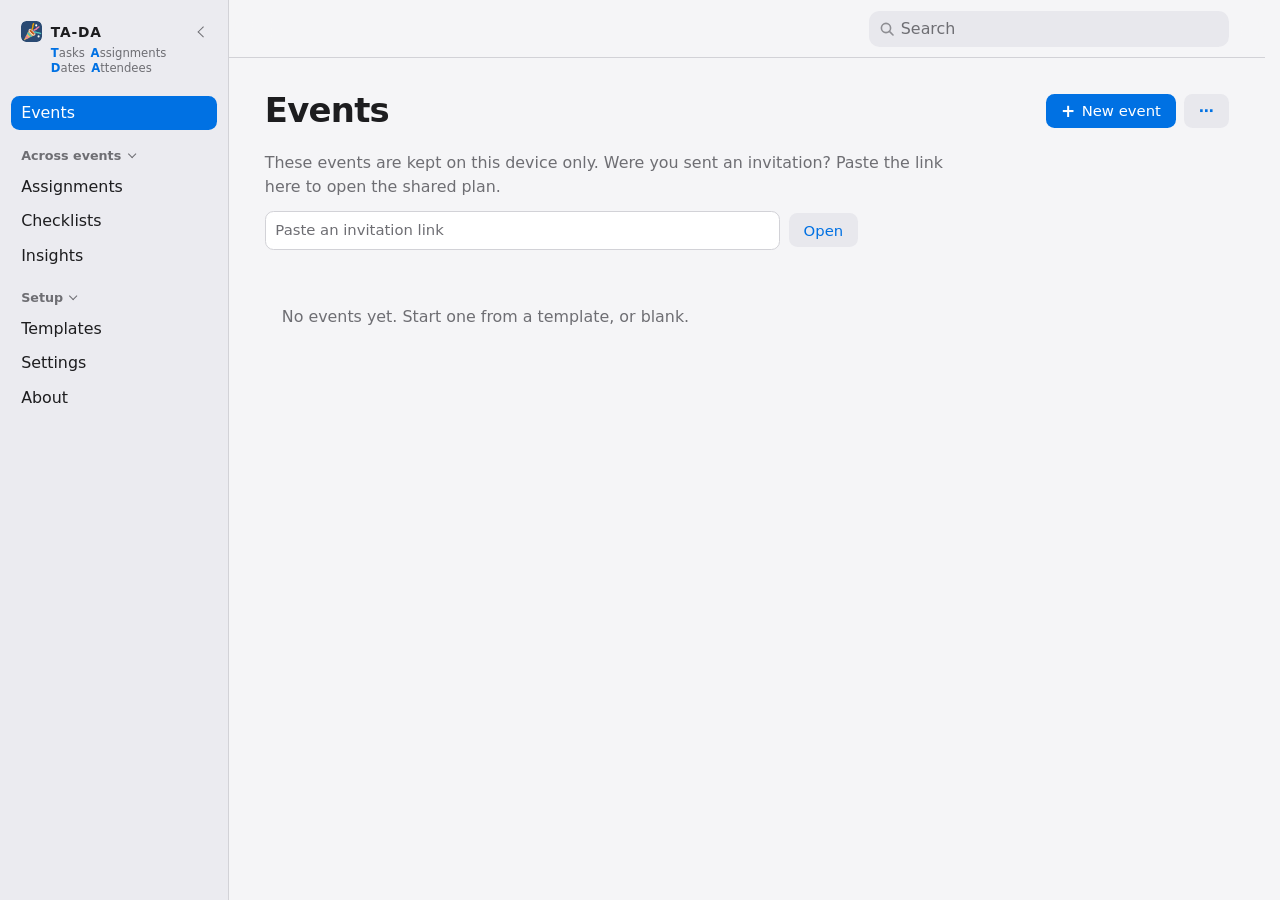
<file: index.html>
<!DOCTYPE html>
<html lang="en">
<head>
<meta charset="utf-8">
<meta name="planner-backend" content="static">
<meta name="planner-data" content="mmikol/tada-data">
<meta name="planner-was-at" content="/muster/">
<meta name="planner-data-was" content="mmikol/muster-data">
<meta http-equiv="Content-Security-Policy" content="default-src 'self'; connect-src 'self' https://api.github.com; img-src 'self' data: blob:; style-src 'self' 'unsafe-inline'; base-uri 'none'; form-action 'none'">
<meta name="viewport" content="width=device-width, initial-scale=1, viewport-fit=cover">
<title>Events</title>
<link rel="icon" href="icon.svg?v=7a766d5b" type="image/svg+xml">
<link rel="icon" href="icon-32.png?v=7a766d5b" type="image/png" sizes="32x32">
<link rel="apple-touch-icon" href="icon-180.png?v=7a766d5b">
<link rel="manifest" href="manifest.webmanifest">
<meta name="theme-color" content="#faf9f7" media="(prefers-color-scheme: light)">
<meta name="theme-color" content="#161615" media="(prefers-color-scheme: dark)">
<meta name="mobile-web-app-capable" content="yes">
<meta name="apple-mobile-web-app-title" content="TA-DA">
<script src="v/d777341108df/js/first.js"></script>
<link rel="stylesheet" href="v/d777341108df/app.css">
</head>
<body data-screen="boot">
<aside class="side">
  <div class="ident">
    <a class="mark" href="#/"><img src="icon.svg?v=7a766d5b" alt=""><span id="mark"></span></a>
    <span class="acro-s" id="acro" hidden></span>
    <button type="button" class="side-off" id="side-off" aria-label="Hide the side list" title="Hide the side list"></button>
    <h1 id="title"></h1>
    <span class="sub" id="sub"></span>
  </div>
  <nav class="nav" id="nav" aria-label="Views"></nav>
</aside>
<div class="side-grip" id="side-grip" role="separator" aria-orientation="vertical" aria-label="Width of the side list" aria-valuemin="160" aria-valuemax="520" tabindex="0" title="Drag to change the width. Double-click for the usual width."></div>
<div class="shade" id="shade"></div>
<div class="main">
  <header class="bar">
    <div class="bar-a">
      <button type="button" class="menu" id="menu" aria-label="Menu" aria-controls="nav" aria-expanded="false"><i></i></button>
      <span class="here" id="here"></span>
      <span class="save" id="save" role="status"></span>
    </div>
    <div class="bar-b">
      <form class="find" id="find" role="search"><input id="q" type="search" placeholder="Search" title="Press / to search" aria-label="Search" autocomplete="off"></form>
      <span class="undo"><button type="button" class="btn sm" id="undo" disabled>Undo</button><button type="button" class="btn sm" id="redo" disabled>Redo</button></span>
    </div>
  </header>
  <main class="wrap"><div id="view"><p class="empty opening">Opening…<span> A slow connection can take a little while.</span></p></div></main>
</div>
<div class="toast" id="toast" role="status" aria-live="polite" hidden><span id="toast-t"></span><button id="toast-b" type="button" hidden>Undo</button></div>
<script type="module" src="v/d777341108df/js/main.js"></script>
</body>
</html>
</file>
<file: v/d777341108df/app.css>
/* One look for everything: a side list of views, then one column of ruled rows that open in place.
   No boxes around rows, one style of label, colour only where it says something. Print styles at the end.
   Widths: the page column is a container, and everything inside answers to how wide that column is, not how wide the screen is,
   so a view lays out the same in a narrow window, beside the side list, or on a phone. Text wraps; nothing is cut or clipped. */
:root{
  --bg:#f5f5f7; --side:#ebebf0; --surface:#ffffff; --ink:#1d1d1f; --muted:#6e6e73; --line:#d2d2d7; --accent:#0071e3; --accent-soft:#e3eefc;
  --good:#248a3d; --warn:#b25000; --bad:#d70015; --chip:#e8e8ed;
  --display:-apple-system,BlinkMacSystemFont,"SF Pro Display","Helvetica Neue",system-ui,sans-serif;
  --body:-apple-system,BlinkMacSystemFont,"SF Pro Text",system-ui,"Segoe UI",Roboto,"Helvetica Neue",Arial,sans-serif;
  --c0:#6d6a64; --c1:#17827c; --c2:#ad5f1a; --c3:#aa3745; --c4:#386ab0; --c5:#7453a6; --c6:#3f7d3a; --c7:#8a6240;
  --p2:#0071e3; --p1:#8fbaf0; --p0:#e8e8ed;
  --s1:#2a78d6; --s2:#eb6834; --s3:#1baf7a; --s4:#eda100; --s5:#e87ba4; --s6:#008300; --so:#9c988f;      /* parts of one whole, in this order: each next to its neighbour checked for colour blindness; the legend names every part */
  --down:url("data:image/svg+xml,%3Csvg xmlns='http://www.w3.org/2000/svg' width='10' height='6' viewBox='0 0 10 6'%3E%3Cpath d='M1 1l4 4 4-4' fill='none' stroke='%238a857d' stroke-width='1.5' stroke-linecap='round' stroke-linejoin='round'/%3E%3C/svg%3E");
}
@media (prefers-color-scheme: dark){
  :root:not([data-theme="light"]){
    --bg:#000000; --side:#1c1c1e; --surface:#1c1c1e; --ink:#f5f5f7; --muted:#98989d; --line:#38383a; --accent:#0a84ff; --accent-soft:#0b2747;
    --good:#30d158; --warn:#ff9f0a; --bad:#ff453a; --chip:#2c2c2e;
    --c0:#a29e96; --c1:#4fc2ba; --c2:#e09a56; --c3:#e8798a; --c4:#7fa9e6; --c5:#b59be0; --c6:#84c47d; --c7:#c9a27e; --p2:#0a84ff; --p1:#2a5d9c; --p0:#3a3a3c; color-scheme:dark;
    --s1:#3987e5; --s2:#d95926; --s3:#199e70; --s4:#c98500; --s5:#d55181; --s6:#0ca30c; --so:#6c6962;
  }
}
:root[data-theme="dark"]{
  --bg:#000000; --side:#1c1c1e; --surface:#1c1c1e; --ink:#f5f5f7; --muted:#98989d; --line:#38383a; --accent:#0a84ff; --accent-soft:#0b2747;
  --good:#30d158; --warn:#ff9f0a; --bad:#ff453a; --chip:#2c2c2e;
  --c0:#a29e96; --c1:#4fc2ba; --c2:#e09a56; --c3:#e8798a; --c4:#7fa9e6; --c5:#b59be0; --c6:#84c47d; --c7:#c9a27e; --p2:#0a84ff; --p1:#2a5d9c; --p0:#3a3a3c; color-scheme:dark;
  --s1:#3987e5; --s2:#d95926; --s3:#199e70; --s4:#c98500; --s5:#d55181; --s6:#0ca30c; --so:#6c6962;
}
*{box-sizing:border-box}
html,body{margin:0}
/* One size everything is measured in: it grows a little with the window (16px on a phone, about 17 on a laptop, up to 19 on a large screen),
   times the size chosen under This device. Every length below is in rem or em, so text, spacing and columns scale together. */
html{scrollbar-gutter:stable;font-size:calc(var(--ui, 1) * clamp(16px, 14.9px + .16vw, 19px))}
:root{--side-w:clamp(13.5rem, 15vw, 19rem);--wrap-max:200rem;--ease-out:cubic-bezier(.32,.72,0,1)}      /* the page fills the window beside the side list; only a very wide screen leaves margins */
body{background:var(--bg);color:var(--ink);font:0.9062rem/1.5 var(--body);-webkit-text-size-adjust:100%;overflow-wrap:break-word}
button,input,select,textarea{font:inherit;color:inherit}
input[type=checkbox]{accent-color:var(--accent)}
::placeholder{color:var(--muted);opacity:1}
:focus-visible{outline:2px solid var(--accent);outline-offset:1px;border-radius:0.25rem}

/* the one label style: group names, table heads, field names */
h3,th,.kg,.nl,.ed label,.lab{font:600 0.6875rem/1.4 var(--body);letter-spacing:.07em;text-transform:uppercase;color:var(--muted)}

/* shell: a side list of views; on a narrow screen it waits behind the Menu button */
.ident{padding:1.25rem 1.25rem 0.375rem;display:flex;flex-direction:column;gap:0.1875rem;align-items:flex-start}
.mark{display:inline-flex;align-items:center;gap:0.5rem;font:600 0.7812rem/1.2 var(--display);letter-spacing:.16em;text-transform:uppercase;color:var(--muted);text-decoration:none}
.mark img{display:block;flex:none;width:1.25rem;height:1.25rem;border-radius:0.3125rem}
.mark:hover{color:var(--ink)}
.acro-s{display:flex;flex-wrap:wrap;gap:0 0.5em;margin:0 0 0.125rem 1.75rem;font:400 0.6875rem/1.35 var(--body);color:var(--muted)}
.acro-s b{font-weight:600;color:var(--accent)}
.acro-s[hidden]{display:none}
.ident h1{font:600 1.1875rem/1.25 var(--display);margin:0.25rem 0 0;text-wrap:balance}
.ident h1:empty,.ident .sub:empty{display:none}
.ident .sub{color:var(--muted);font-size:0.7812rem;line-height:1.45;white-space:pre-line}
.nav{display:flex;flex-direction:column;padding:0 0.625rem 1.25rem}
.nav>div{display:flex;flex-direction:column;margin-top:0.8125rem}
.nav>div:first-child{margin-top:0.625rem}
.nav .nl{display:flex;align-items:center;justify-content:space-between;gap:0.375rem;min-height:1.375rem;padding:0 0.25rem 2px 0.625rem}
.nt{display:flex;align-items:center;gap:0.375rem;flex:1 1 auto;min-width:0;min-height:1.375rem;border:0;background:none;padding:0 0.25rem 0 0;margin:0;font:inherit;letter-spacing:inherit;text-transform:inherit;color:inherit;cursor:pointer;text-align:left;overflow-wrap:anywhere}
.nt::after{content:"";flex:none;width:0.3125rem;height:0.3125rem;border-right:1.5px solid currentColor;border-bottom:1.5px solid currentColor;transform:rotate(45deg);margin:-0.1875rem 0 0 1px;transition:transform .15s}
.nt[aria-expanded="false"]::after{transform:rotate(-45deg);margin:0}
.nt:hover,.nt:focus-visible{color:var(--ink)}
.nav div.folded>:is(a:not([aria-current="page"]),.nrow:not(:has(>a[aria-current="page"]))){display:none}      /* a form, a question or a new name opened from a folded heading still shows */
.ident .side-off{display:none}
.nav .nform{display:flex;flex-direction:column;gap:0.375rem;margin:0;padding:0.375rem 0.625rem 0.5rem}
.nform input{width:100%;min-width:0;border:1px solid var(--line);border-radius:0.375rem;background:var(--surface);padding:0.3125rem 0.5625rem;font:400 0.875rem/1.4 var(--body);color:var(--ink)}
.nform input:focus{outline:0;border-color:var(--accent)}
.nav .nform span{display:flex;flex-direction:row;flex-wrap:wrap;gap:0.375rem;margin:0}
.nav a{display:flex;align-items:center;gap:0.5rem;padding:0.25rem 0.625rem;border-radius:0.375rem;color:var(--ink);text-decoration:none;overflow-wrap:anywhere}
.nav a:hover{background:var(--chip)}
.nav a[aria-current="page"]{background:var(--chip);font-weight:600}
.nav a.back{color:var(--muted);font-size:0.8125rem;margin-bottom:0.375rem}
.nav a.back::before{content:"";width:0.375rem;height:0.375rem;border-left:1.5px solid currentColor;border-bottom:1.5px solid currentColor;transform:rotate(45deg);margin:0 1px 0 0.1875rem;flex:none}
body[data-screen="home"] .save,body[data-screen="home"] .undo{display:none}
.side{background:var(--side)}
.shade{display:none}
.bar{--pad:1rem;position:sticky;top:0;z-index:5;display:flex;flex-wrap:wrap;gap:0.5rem 0.625rem;align-items:center;background:var(--bg);border-bottom:1px solid var(--line);padding:0.5rem var(--pad)}
.menu{flex:none;width:2.125rem;height:2rem;border:1px solid var(--line);border-radius:0.375rem;background:var(--surface);cursor:pointer;display:grid;place-items:center;padding:0}
.menu i{position:relative;display:block;width:0.875rem;height:1.5px;border-radius:1px;background:var(--ink);transition:background-color .12s .06s}
.menu i::before,.menu i::after{content:"";position:absolute;left:0;width:100%;height:100%;border-radius:inherit;background:var(--ink);transition:transform .3s var(--ease-out)}
.menu i::before{transform:translateY(-0.28rem)} .menu i::after{transform:translateY(0.28rem)}
.menu[aria-expanded="true"] i{background-color:transparent;transition-delay:0s}
.menu[aria-expanded="true"] i::before{transform:rotate(45deg)} .menu[aria-expanded="true"] i::after{transform:rotate(-45deg)}
.here{flex:1 1 40%;min-width:0;font:600 1rem/1.3 var(--display);overflow-wrap:anywhere;text-wrap:balance}
.find{margin:0;flex:1 1 12.5rem;max-width:21.25rem;min-width:0}
.find input{width:100%;height:2rem;padding:0 0.625rem;border:1px solid var(--line);border-radius:0.375rem;background:var(--surface)}
.find input:focus{outline:0;border-color:var(--accent);box-shadow:0 0 0 3px var(--accent-soft)}
.save{font-size:0.7812rem;color:var(--muted);white-space:nowrap;margin-left:auto}
.save[data-s="saving"]{color:var(--warn)} .save[data-s="view"]{color:var(--bad)}
.undo{display:inline-flex;gap:0.25rem}
.undo .btn{height:1.75rem}
.bar-a,.bar-b{display:contents}
.find{order:1} .save{order:2} .undo{order:3}
.wrap{--pad:1rem;max-width:var(--wrap-max);margin:0 auto;padding:1.375rem var(--pad) 6.875rem;container:view/inline-size}
body:not(.app) .nav,body:not(.app) .bar{display:none}
body:not(.app) .side{background:none}
body:not(.app) .wrap{--pad:1rem;max-width:40rem;padding-top:1.5rem}
body:not(.app) .ident{max-width:40rem;margin:0 auto;padding:2rem 1rem 0}
@media (max-width:759px), (max-height:479px){
  /* the drawer slides out from under the top bar, so Menu stays in sight and turns into the X that closes it; the page behind it dims */
  body.app .side{position:fixed;top:var(--bar-h,0px);bottom:0;left:0;z-index:4;width:min(18.125rem,86vw);overflow-y:auto;overscroll-behavior:contain;border-right:1px solid var(--line);box-shadow:0 0 40px rgba(0,0,0,.18);transform:translateX(-100%);visibility:hidden}
  body.app.nav-open .side{transform:none;visibility:visible}
  body.app .shade{display:block;position:fixed;inset:var(--bar-h,0px) 0 0 0;z-index:3;background:rgba(20,18,15,.38);opacity:0;visibility:hidden}
  body.app.nav-open .shade{opacity:1;visibility:visible}
  .nav a{padding:0.5rem 0.625rem}
  /* the top bar in two rows, each with its own widths: Menu, where you are, the save state; then Search with Undo and Redo beside it */
  .bar{flex-direction:column;flex-wrap:nowrap;align-items:stretch}
  .bar-a,.bar-b{display:flex;align-items:center;gap:0.625rem;min-width:0}
  .save{margin-left:auto;min-width:0;max-width:55%;white-space:normal;text-align:right;line-height:1.3}      /* a longer status wraps beside the name */
  .find{flex:1 1 auto;max-width:none}
}
/* it slides only while it is being opened or closed (body.side-moving, set by core.js), so it never slides at load, while its edge is dragged, or as the window changes size */
body.app.side-moving .side{transition:transform .3s var(--ease-out),visibility .3s}
body.app.side-moving .shade{transition:opacity .3s var(--ease-out),visibility .3s}
@media (prefers-reduced-motion: reduce){body.app.side-moving,body.app.side-moving .side,body.app.side-moving .shade{transition:none} .nt::after{transition:none}}
@media (min-width:760px) and (min-height:480px){
  body.app{display:grid;grid-template-columns:min(var(--side-w), 45vw) minmax(0,1fr)}
  body.app .side{position:sticky;top:0;height:100vh;height:100dvh;overflow-y:auto;border-right:1px solid var(--line)}
  .menu,.here{display:none}
  /* search keeps one place, at the right end of the bar, on every page: Menu and the name coming in on the left when the side list is put away never move it */
  .bar{flex-wrap:nowrap}
  .here{flex:1 1 auto}
  .find{order:4;flex:0 1 clamp(12rem, 30vw, 21.25rem);min-width:9rem;margin-left:0.25rem}
  body[data-screen="home"] .find{margin-left:auto}
  body.app .ident{position:relative;padding-right:2.75rem}
  body.app .ident .side-off{display:grid;place-items:center;position:absolute;top:1rem;right:0.625rem;width:1.875rem;height:1.75rem;border:0;border-radius:0.375rem;background:none;color:var(--muted);cursor:pointer;padding:0}
  body.app .side-off::before{content:"";width:0.4375rem;height:0.4375rem;border-left:1.5px solid currentColor;border-bottom:1.5px solid currentColor;transform:translateX(2px) rotate(45deg)}
  body.app .side-off:hover{background:var(--chip);color:var(--ink)}
  body.app .side{width:min(var(--side-w), 45vw)}
  body.app.side-hidden{grid-template-columns:0px minmax(0,1fr)}
  body.app.side-hidden .side{transform:translateX(-100%);visibility:hidden}
  body.app.side-moving{transition:grid-template-columns .3s var(--ease-out)}      /* the page widens into the room as the side list leaves */
  body.app.side-hidden .menu{display:grid}
  body.app.side-hidden .here{display:block;animation:side-in .3s var(--ease-out) both}
  body.app.side-hidden.side-moving .here{display:none}      /* the name comes in once the side list has gone, so it never squeezes the bar mid-slide */
  body.app.side-hidden.side-moving .menu{animation:side-in .3s var(--ease-out) both}
  body.app .bar,body.app .wrap{--pad:clamp(1.5rem, 2.8vw, 4.5rem)}      /* the margins grow with the window too */
  .bar{padding:0.625rem max(var(--pad),calc((100% - var(--wrap-max))/2 + var(--pad)))}
  .wrap{padding-top:2rem}
}

@keyframes side-in{from{opacity:0;transform:translateX(-0.75rem)}}      /* Menu and the event's name, coming into the bar as the side list leaves it */

/* type and small things */
h2{font:600 1.6875rem/1.15 var(--display);letter-spacing:-.01em;margin:0;text-wrap:balance;min-width:0}
h2.h2s{font-size:1.25rem}
.about{max-width:60ch}
.about img{display:block;margin:0.375rem 0 0.875rem;border-radius:0.9375rem}
.about .acro{display:flex;flex-wrap:wrap;gap:0.25rem 0.875rem;margin:0.625rem 0 1.125rem;font:400 1.125rem/1.3 var(--display);color:var(--muted)}
.about .acro b{color:var(--accent);font-weight:600}
.about h3{margin-top:1.625rem}
h3{margin:2.125rem 0 0.5rem}
.dot{display:inline-block;width:0.5rem;height:0.5rem;border-radius:50%;background:var(--d);flex:none}
.dot.sq{border-radius:2px;background:none;box-shadow:inset 0 0 0 1.5px var(--muted)}      /* a sheet in the side list: a square where a list has its round dot, so their names line up */
.c0{--d:var(--c0)} .c1{--d:var(--c1)} .c2{--d:var(--c2)} .c3{--d:var(--c3)} .c4{--d:var(--c4)} .c5{--d:var(--c5)} .c6{--d:var(--c6)} .c7{--d:var(--c7)}
.num{font-variant-numeric:tabular-nums}
.muted{color:var(--muted)} .bad{color:var(--bad)} .good{color:var(--good)} .warn{color:var(--warn)} .ink{color:var(--ink)}
.pre{white-space:pre-line}
.empty{color:var(--muted);padding:1.75rem 0}
.opening span{opacity:0;animation:late 0s 5s forwards}
@keyframes late{to{opacity:1}}
.where{margin:2px 0 0.75rem;max-width:70ch}
.sec-h{display:flex;flex-wrap:wrap;gap:0.375rem 0.75rem;align-items:baseline}
.sec-h>.dot{align-self:center;width:0.625rem;height:0.625rem}
.sec-h>span{min-width:0}

/* buttons and fields */
.btn{background:var(--surface);border:1px solid var(--line);border-radius:0.375rem;padding:0.3125rem 0.75rem;cursor:pointer;white-space:nowrap;font-size:0.8438rem;max-width:100%}
a.btn{text-decoration:none;color:inherit;display:inline-block}
.btn:hover{border-color:var(--muted)}
.btn.pri{background:var(--ink);border-color:var(--ink);color:var(--bg);font-weight:500}
.btn.pri:hover{opacity:.88}
.btn.danger{color:var(--bad)}
.btn.sm{padding:2px 0.5625rem;font-size:0.7812rem}
.btn:disabled{opacity:.4;cursor:default}
.btn:disabled:hover{border-color:var(--line)}
.btn.file{position:relative;overflow:hidden;display:inline-block}
.btn.file input{position:absolute;inset:0;width:100%;height:100%;opacity:0;cursor:pointer}
.ed label.btn{display:inline-block;font:400 0.7812rem/1.5 var(--body);letter-spacing:0;text-transform:none;color:var(--ink)}
.tools{display:flex;gap:0.5rem;margin:1rem 0 0.625rem;flex-wrap:wrap;align-items:center}
.sep{flex:0 0 1px;align-self:stretch;background:var(--line);margin:0 0.25rem}
.seg{display:inline-flex;flex-wrap:wrap;gap:2px;padding:2px;border-radius:0.5rem;background:var(--chip);max-width:100%}
.seg button,.seg a{border:0;background:none;text-decoration:none;border-radius:0.375rem;padding:0.25rem 0.625rem;cursor:pointer;font-size:0.8438rem;color:var(--muted);text-align:left;max-width:100%}
.seg button:hover,.seg a:hover{color:var(--ink)}
.seg button[aria-pressed="true"],.seg a[aria-pressed="true"]{background:var(--surface);color:var(--ink);font-weight:600;box-shadow:0 0 0 1px var(--line)}
.ed input:not([type=checkbox]):not([type=file]),.ed textarea,.add input:not([type=checkbox]),.qa textarea,.hl textarea,.inl,.pick.framed{border:1px solid var(--line);border-radius:0.375rem;background-color:var(--surface);padding:0.3125rem 0.5625rem;font:400 0.875rem/1.4 var(--body);letter-spacing:0;text-transform:none;min-width:0;width:100%;color:var(--ink)}
.ed input:not([type=checkbox]):not([type=file]):focus,.ed textarea:focus,.add input:not([type=checkbox]):focus,.qa textarea:focus,.hl textarea:focus,.inl:focus{outline:2px solid transparent;border-color:var(--accent)}
.ed input:not([type=checkbox]):not([type=file]),.add input:not([type=checkbox]),.pick.framed{min-height:2rem}
.btn.file:has(>input:focus-visible){outline:2px solid var(--accent);outline-offset:1px}
.inl{width:auto;padding:2px 0.375rem}
textarea{display:block;resize:none;overflow:hidden}      /* as tall as its text: core.js fits it */
.ed textarea:not(.line){min-height:3.75rem}
.chk,.ed label.chk{display:inline-flex;flex-direction:row;gap:0.375rem;align-items:center;justify-content:flex-start;font:400 0.8438rem/1.4 var(--body);letter-spacing:0;text-transform:none;color:var(--ink);min-width:0}
.chk input{flex:none}
.add{display:flex;gap:0.5rem;margin-top:0.75rem;flex-wrap:wrap;align-items:center}
.add input:not([type=checkbox]){flex:1 1 12.5rem}
.add .pick{flex:0 1 11.875rem;width:auto}
.add .chk input{flex:none;width:auto}
.add .btn{flex:none}
.row{display:flex;gap:0.5rem;flex-wrap:wrap;align-items:center}

/* a drop-down: the real control lies unseen over its own value, which is ordinary text and wraps when it is long */
.pick{position:relative;display:inline-flex;align-items:center;min-width:0;max-width:100%;border-radius:0.375rem;padding:0.25rem 0.5rem;font-size:0.8125rem;line-height:1.35}
.pick:not(.framed) .pv::after{content:"";display:inline-block;width:0.625rem;height:0.375rem;margin-left:0.4375rem;vertical-align:middle;background:var(--down) center/0.625rem 0.375rem no-repeat}
.pick:not(.framed):has(>select:disabled) .pv::after{display:none}
.pick>select{position:absolute;inset:0;width:100%;height:100%;margin:0;padding:0;border:0;opacity:0;cursor:pointer;appearance:none;-webkit-appearance:none;font-size:1rem}
.pick .pv{min-width:0;overflow-wrap:anywhere}
.pick .pv:empty::before{content:"\200b"}
.pick .pn{font:600 0.6875rem/1.4 var(--body);letter-spacing:.07em;text-transform:uppercase;color:var(--muted);margin-right:0.4375rem;white-space:nowrap}
.pick:hover,.pick:focus-within{background-color:var(--chip)}
.pick:focus-within{outline:2px solid var(--accent);outline-offset:1px}
.pick:has(>select:focus:not(:focus-visible)){outline:0}
.pick:has(>select:disabled):hover{background-color:transparent}
.pick>select:disabled{cursor:default}
.pick.framed{display:flex;padding-right:1.625rem;background:var(--surface) var(--down) right 0.5625rem center no-repeat;outline-offset:-1px}
.pick.framed:hover{background-color:var(--surface);border-color:var(--muted)}
.pick.framed:focus-within{background-color:var(--surface);border-color:var(--accent)}
.pick.framed:has(>select:disabled){opacity:.55;padding-right:0.5625rem;background-image:none}
.pick.framed:has(>select:disabled):hover{border-color:var(--line);background-color:var(--surface)}
.chk .pick{width:auto}
.pick:has(>.segsel){display:none}
@container view (max-width:35rem){
  .seg.many{display:none}
  .pick:has(>.segsel){display:flex;flex:1 1 100%}
}
select.s[data-v=""]+.pv{color:var(--muted)}
select.s[data-f="owner"][data-v=""]+.pv{color:var(--bad)}
select.s[data-f="owner"][data-via="1"]+.pv,select.s[data-f="owner"][data-soft="1"][data-v=""]+.pv,select.s[data-f="owner"][data-v="No one needed"]+.pv{color:var(--muted)}
select.s[data-f="kind"][data-v=""]+.pv{color:var(--warn)}
select.s[data-tone="done"]+.pv{color:var(--good);font-weight:600}
select.s[data-tone="good"]+.pv{color:var(--good)}
select.s[data-tone="warn"]+.pv{color:var(--warn)}
select.s[data-f="status"][data-v=""]+.pv,select.s[data-tone="skip"]+.pv{color:var(--muted)}

/* home and overview: a row per section or event. Stacked by default; in a wide column its parts sit side by side */
.cards{margin-top:1.25rem;border-bottom:1px solid var(--line)}
.card{display:grid;grid-template-columns:minmax(0,1fr) auto;grid-template-areas:"n c" "t d" "v v";gap:2px 1rem;align-items:center;width:100%;text-align:left;background:none;border:0;border-top:1px solid var(--line);padding:0.625rem 0;cursor:pointer;color:inherit;text-decoration:none}
.card b{grid-area:n;font:600 1rem/1.25 var(--display);display:flex;align-items:center;gap:0.5rem;min-width:0;overflow-wrap:anywhere}
.cards:not(.home) .card b::before{content:"";width:0.5rem;height:0.5rem;border-radius:50%;background:var(--d);flex:none}
.card:hover b{text-decoration:underline;text-underline-offset:3px}
.card .th{grid-area:t;color:var(--muted);font-size:0.7812rem;min-width:0}
.card small{grid-area:c;color:var(--muted);font-size:0.7812rem;text-align:right}
.card small:last-child{grid-area:d}
.card .cov{grid-area:v;margin-top:0.25rem}
.cov{display:flex;gap:2px;height:0.375rem;border-radius:0.1875rem;overflow:hidden}
.cov i{display:block;min-width:0} .cov .c1{background:var(--p2)} .cov .c2{background:var(--p1)} .cov .c3{background:var(--p0)}
.cards.home{margin-top:1rem}
.cards.home .card{grid-template-areas:"n w" "t t" "p p" "s s";gap:2px 1.375rem;padding:0.875rem 0}
.cards.home .card b{font-size:1.1875rem}
.cards.home .card .pb{grid-area:p;margin:0.375rem 0 2px}
.cards.home .card small{grid-area:s;text-align:left}
.cards.home .card small:last-child{grid-area:w;text-align:right}
.attn{display:grid;grid-template-columns:minmax(0,1fr);gap:0 2.5rem;border-top:1px solid var(--line)}
.attn button{display:flex;gap:0.75rem;align-items:baseline;text-align:left;background:none;border:0;border-bottom:1px solid var(--line);padding:0.5rem 0;cursor:pointer;min-width:0}
.attn button span{min-width:0}
.attn button:hover span{text-decoration:underline;text-underline-offset:3px}
.attn button:hover small{text-decoration:none;display:block}
.attn b{font-variant-numeric:tabular-nums;min-width:3ch;text-align:right}
@container view (min-width:35.0625rem){
  .attn{grid-template-columns:repeat(2,minmax(0,1fr))}
}
@container view (max-width:32.5rem){
  .cards.home .card{grid-template-columns:minmax(0,1fr);grid-template-areas:"n" "t" "p" "s" "w"}
  .cards.home .card small:last-child{text-align:left}
}
@container view (min-width:47.5625rem){
  .cards:not(.home) .card{grid-template-columns:7.375rem minmax(0,1fr) 7.5rem minmax(0,9.375rem) minmax(0,7.75rem);grid-template-areas:none}
  .cards:not(.home) .card>*{grid-area:auto}
  .cards:not(.home) .card .th{min-height:1.4em}
  .cards:not(.home) .card .cov{margin-top:0}
  .cards:not(.home) .card small{text-align:left}
  .cards:not(.home) .card small:last-child{text-align:right}
  .cards.home .card{grid-template-columns:minmax(0,1.5fr) minmax(5.625rem,1fr) 9.375rem 11.875rem;grid-template-areas:"n p s w" "t p s w"}
  .cards.home .card .pb{margin:0}
}

/* tables */
.scroll{overflow-x:auto}
table{border-collapse:collapse;width:100%}
th,td{padding:0.5rem 1rem 0.5rem 0;text-align:left;vertical-align:top;border-bottom:1px solid var(--line)}
th{padding-bottom:0.375rem}
th:last-child,td:last-child{padding-right:0}
td.r,th.r{text-align:right;font-variant-numeric:tabular-nums}
.grid td{min-width:8rem}
.grid th[scope=row]{font:500 0.8438rem/1.5 var(--body);letter-spacing:0;text-transform:none;color:var(--ink);white-space:nowrap}
.grid thead th{white-space:nowrap}
.grid thead th .dot{margin-right:0.25rem}
.dl{display:none}
.cell{display:block;width:100%;text-align:left;background:none;border:0;padding:1px 0;cursor:pointer}
.cell+.cell{margin-top:0.375rem}
.cell:hover .nm{text-decoration:underline;text-underline-offset:3px}
.cell .nm{font-weight:500}
.cell small{display:block;color:var(--muted);font-size:0.7812rem}
.hole{color:var(--bad);font-size:0.8438rem}
.off{color:var(--muted);font-size:0.8125rem}
/* the slot-by-day grid in a narrow column: one block per slot, a line per day with the day's name beside it */
@container view (max-width:45rem){
  .grid:not(.pt) thead{display:none}
  .grid:not(.pt),.grid:not(.pt) tbody,.grid:not(.pt) tr,.grid:not(.pt) th[scope=row]{display:block}
  .grid:not(.pt) tr{padding:0.625rem 0 0.375rem;border-bottom:1px solid var(--line)}
  .grid:not(.pt) th[scope=row]{border:0;padding:0 0 2px;font-weight:600;white-space:normal}
  .grid:not(.pt) td{display:grid;grid-template-columns:4.75rem minmax(0,1fr);gap:0 0.75rem;border:0;padding:0.25rem 0;min-width:0}
  .grid:not(.pt) td:empty{display:none}
  .grid:not(.pt) td .dl{display:block;grid-row:1/span 12;color:var(--muted);font-size:0.7812rem;line-height:1.7;overflow-wrap:anywhere}
  .grid:not(.pt) td>:not(.dl){grid-column:2}
}

/* rows: an entry, the items under it */
.ev{border-bottom:1px solid var(--line)}
.tools+.ev,.ev:first-of-type{border-top:1px solid var(--line)}
.ev.flash,.it.flash,.qa.flash{background:var(--accent-soft);box-shadow:-8px 0 0 var(--accent-soft),8px 0 0 var(--accent-soft)}
.ev-h{display:flex;gap:0 0.5rem;align-items:center;flex-wrap:wrap}
.tg{flex:1 1 18.75rem;display:grid;grid-template-columns:5.25rem minmax(0,1fr);gap:1px 0.75rem;align-items:baseline;text-align:left;background:none;border:0;padding:0.6875rem 0;cursor:pointer;min-width:0}
.tg .time{grid-row:span 2;color:var(--muted);font-variant-numeric:tabular-nums;font-size:0.8125rem}      /* a start-to-end time runs to two lines beside the name and what is under it */
.tg .time.bad{color:var(--bad)}
.tg .nm{font-weight:600;overflow-wrap:anywhere}
.tg:hover .nm{text-decoration:underline;text-underline-offset:3px}
.tg .meta{grid-column:2;color:var(--muted);font-size:0.7812rem}
.tg[aria-expanded="true"] .caret{transform:rotate(45deg);top:-0.1875rem}
.caret{display:inline-block;width:0.375rem;height:0.375rem;border-right:1.5px solid var(--muted);border-bottom:1.5px solid var(--muted);transform:rotate(-45deg);margin:0 0.5625rem 0 1px;position:relative;top:-1px;vertical-align:middle;font-size:0;transition:transform .12s}
@media (prefers-reduced-motion: reduce){.caret{transition:none}}
.chip{font:600 0.6875rem/1.4 var(--body);letter-spacing:.07em;text-transform:uppercase;color:var(--muted);margin-right:0.25rem}
.ev.na .nm,.it.na .ttl{text-decoration:line-through;color:var(--muted)}
.ev.gap .tg{cursor:default}
.ev.gap .tg:hover .nm{text-decoration:none}
.ctl{display:flex;gap:2px;align-items:center;flex-wrap:wrap;min-width:0;max-width:100%}
.ev-b{padding:0 0 1rem}
.facts{color:var(--muted);font-size:0.8438rem;margin:0 0 0.5rem;display:flex;flex-direction:column;gap:2px;white-space:pre-line;max-width:72ch}
.facts b{color:var(--ink);font-weight:500}
.kg{margin:0.875rem 0 2px}
.it{display:flex;gap:0.25rem 0.625rem;align-items:center;flex-wrap:wrap;padding:0.25rem 0;border-bottom:1px solid var(--line)}
.it:last-of-type{border-bottom:0}
.it-t{flex:1 1 15rem;min-width:0;overflow-wrap:anywhere}
.it-t .q{font-variant-numeric:tabular-nums;color:var(--muted);margin-right:0.375rem}
.it-t .subl{display:block;color:var(--muted);font-size:0.7812rem;white-space:pre-line}
.thumb{width:3.375rem;height:2.5rem;object-fit:cover;border-radius:0.25rem;flex:none}
.photo{display:block;max-width:100%;max-height:20rem;border-radius:0.375rem;margin:0.25rem 0}
.more{background:none;border:0;cursor:pointer;color:var(--muted);padding:0.1875rem 0.4375rem;border-radius:0.375rem;font-size:0.9375rem;line-height:1}
.more:hover{background:var(--chip);color:var(--ink)}
.more:disabled{opacity:.3;cursor:default}
/* a form: as many columns as fit, never narrower than a field needs; labels line up along the top, and a box with more text grows downward */
.ed{flex:1 1 100%;background:var(--surface);border:1px solid var(--line);border-radius:0.5rem;padding:0.75rem 0.875rem 0.875rem;display:grid;grid-template-columns:repeat(auto-fit,minmax(min(100%,11.875rem),1fr));gap:0.625rem 0.75rem;margin:0.375rem 0 0.625rem;min-width:0;container:ed/inline-size}
.ed label,.lab{display:flex;flex-direction:column;gap:0.1875rem;min-width:0}
.ed .wide{grid-column:1/-1}
.ed .wide2{grid-column:span 2}
.ed div:has(>.sw){grid-column:span 2}      /* the colour dots keep to one line */
@container ed (width < 24.5rem){.ed .wide2,.ed div:has(>.sw){grid-column:1/-1}}
.hps{display:flex;gap:0.375rem;flex-wrap:wrap;align-items:center}
.hp{background:var(--chip);border-radius:0.375rem;padding:2px 0.25rem 2px 0.5625rem;font:400 0.8125rem/1.4 var(--body);letter-spacing:0;text-transform:none;color:var(--ink);display:inline-flex;align-items:center;gap:2px;max-width:100%}
.hp.cap{background:var(--accent-soft)}
.hp button{border:0;background:none;cursor:pointer;color:var(--muted);padding:0 0.25rem;font-size:0.875rem}
.hps .pick.framed{width:auto;padding-top:2px;padding-bottom:2px;font-size:0.8125rem}
.free{margin:0.75rem 0 0;max-width:86ch}
.hist{grid-column:1/-1;font-size:0.7812rem;color:var(--muted);border-top:1px solid var(--line);padding-top:0.5rem}
.hist s,.was s,.chgs s{text-decoration-color:var(--bad)}
/* in a wide column the pickers on every row share their widths, so they read as columns; a longer value makes its own picker wider */
@container view (min-width:41.3125rem){
  .ev-h .ctl{padding-right:1.8125rem}
  .ev.gap .ev-h .ctl{padding-right:0}
  .ctl .pick{min-width:7.875rem}
  .ctl .pick:has(>select[data-f="owner"]){min-width:9.25rem}
  .ctl .pick:has(>select[data-f="kind"]){min-width:5.75rem}
}
@container view (min-width:47.5625rem){.ev-b{padding-left:6rem}}
/* in a narrow column a row is its name, then its pickers on the line below */
@container view (max-width:41.25rem){
  .tg{flex-basis:100%;grid-template-columns:minmax(0,1fr);padding-bottom:2px}
  .tg .time{grid-row:auto}
  .tg .time:empty{display:none}
  .tg .meta{grid-column:1}
  .ev-h{padding-bottom:0.5rem}
  .ev-h .ctl,.it .ctl,.rr .ctl{width:100%;gap:2px 0.375rem}
  .ev-h .ctl>.pick:first-child,.it .ctl>.pick:first-child,.rr .ctl>.pick:first-child{margin-left:-0.5rem}
  .ev-h .ctl .pick:has(>select[data-f="owner"]){min-width:6.5rem}
  .it .ctl .more{margin-left:auto}
  .it{padding:0.375rem 0}
}

/* lists of rows that point somewhere, and sections that open in place */
.rr{display:flex;gap:0.25rem 0.625rem;align-items:center;flex-wrap:wrap;padding:0.4375rem 0;border-bottom:1px solid var(--line)}
.rr:last-child{border-bottom:0}
.rr .who{flex:1 1 16.25rem;min-width:0}
.rr .lb{font-weight:500;overflow-wrap:anywhere}
.rr.undone .lb{text-decoration:line-through;color:var(--muted)}
.lnk{background:none;border:0;padding:0;cursor:pointer;text-align:left;font-weight:500;color:var(--ink);overflow-wrap:anywhere}
.lnk:hover{text-decoration:underline;text-underline-offset:3px}
.ctx,.chgs{color:var(--muted);font-size:0.7812rem;display:block}
.box{border-top:1px solid var(--line);border-bottom:1px solid var(--line);margin-top:-1px}
.box:has(>.gh){border-top:0;margin-top:1.625rem}
.box:has(>.pad>.ed:only-child){border:0}
.tools+.box:has(>.gh),.add+.box:has(>.gh){margin-top:1.125rem}
.box .gh{padding:0 0 0.375rem;border-bottom:1px solid var(--line);font-size:0.8125rem;font-weight:600;color:var(--muted)}
.box .gh .lnk{font-weight:600}
.box .gh .ctx{font-weight:400}
.box .gh-row{display:flex;flex-wrap:wrap;align-items:baseline;gap:2px 0.75rem}
.box .gh-row>span:first-child{flex:1 1 12em;min-width:0}
.box .gh .mvall{flex:none;font-weight:400;color:var(--accent)}
.tools>.pick.framed{flex:0 1 16rem;width:auto;min-width:0}      /* Whose lists: as wide as a name, not the row */
.box .gh.row{gap:0.25rem 0.625rem}
.box .gh.row>span{min-width:0}
.fh{display:flex;gap:0.75rem;align-items:baseline;width:100%;text-align:left;background:none;border:0;padding:0.625rem 0;cursor:pointer}
.fh b{font-variant-numeric:tabular-nums;min-width:3ch;text-align:right}
.fh span{flex:1;min-width:0}
.fh:hover span{text-decoration:underline;text-underline-offset:3px}
.fh small{color:var(--muted);font-size:0.7812rem}
.fh[aria-expanded="true"]{border-bottom:1px solid var(--line)}
.fh[aria-expanded="true"] span{font-weight:600}
.zero .fh b{color:var(--good)}
.zero .fh{cursor:default;color:var(--muted)}
.zero .fh:hover span{text-decoration:none}
.qa{padding:0.875rem 0;border-bottom:1px solid var(--line);display:grid;gap:0.25rem;grid-template-columns:minmax(0,1fr)}
.qa:last-child{border-bottom:0}
.qa.done{opacity:.6}
.qa>.row textarea{flex:1 1 13.75rem;width:auto}
.was{color:var(--muted)}
.cfg{display:flex;gap:0.375rem;align-items:flex-start;padding:0.3125rem 0;border-bottom:1px solid var(--line)}
.cfg .ed,.team .ed{background:none;border:0;border-radius:0;padding:0.375rem 0 0.625rem;margin:0}
.cfg-b{display:flex;flex-direction:column;padding-top:0.625rem}
.hl{display:flex;gap:0.375rem;align-items:flex-start;flex-wrap:wrap;margin:0.25rem 0}
.hl .pick{flex:0 0 6rem;width:auto}
.hl textarea{flex:1 1 9.375rem;width:auto}
.hl textarea[data-grow]{flex:3 1 16.25rem}
.toast{position:fixed;left:50%;bottom:1.125rem;transform:translateX(-50%);background:var(--ink);color:var(--bg);border-radius:0.5rem;padding:0.5625rem 0.875rem;display:flex;gap:0.75rem;align-items:center;max-width:calc(100% - 2rem);z-index:9;font-size:0.8438rem}
.toast button{background:none;border:1px solid currentColor;color:inherit;border-radius:0.375rem;padding:2px 0.625rem;cursor:pointer;flex:none}
.toast[hidden]{display:none}
@container view (max-width:35rem){
  h2{font-size:1.5rem}
}
@container view (max-width:35rem){
  .tools>.sep{display:none}
  .tools>.row{flex-basis:100%}
}
@container view (max-width:26.25rem){
  .btn{white-space:normal}
}

/* figures and bars: one colour in two steps (further along is darker), always beside the numbers they show */
.kpis+.cards{margin-top:0.5rem}
.kpis{display:grid;grid-template-columns:repeat(auto-fit,minmax(7.375rem,1fr));gap:0 1.5rem;margin-top:1.25rem}
@container view (min-width:30rem) and (max-width:51.875rem){.kpis:has(>.kpi:nth-child(5)){grid-template-columns:repeat(3,minmax(0,1fr))}}
.kpi{display:flex;flex-direction:column;gap:1px;border-top:1px solid var(--line);padding:0.625rem 0 0.875rem;min-width:0}
.kpi .kl{color:var(--muted);font-size:0.7812rem}
.kpi b{font:600 1.5625rem/1.2 var(--body);letter-spacing:-.01em;overflow-wrap:anywhere}
.kpi small{color:var(--muted);font-size:0.7812rem;overflow-wrap:anywhere}
.pb{display:flex;gap:2px;height:0.5rem;border-radius:0.25rem;overflow:hidden;width:100%;min-width:4.5rem}
.pb i{display:block;min-width:0} .p2{background:var(--p2)} .p1{background:var(--p1)} .p0{background:var(--p0)}
.mb{display:block;height:0.5rem;width:100%;min-width:4.5rem}
.mb i{display:block;height:100%;background:var(--p2);border-radius:0 0.25rem 0.25rem 0}
.legend{display:flex;gap:0.375rem 1rem;flex-wrap:wrap;color:var(--muted);font-size:0.7812rem;margin:0 0 0.25rem}
.legend span{display:inline-flex;align-items:center;gap:0.375rem}
.legend i{width:0.625rem;height:0.625rem;border-radius:0.1875rem}
table.meter td{vertical-align:middle}
table.meter td:first-child{min-width:7em}
table.meter th,table.meter td.r{white-space:nowrap}
table.meter td.viz{width:36%;min-width:6rem}
table.meter.wide td.viz{width:22%}
table.meter tbody tr:hover{background:color-mix(in srgb,var(--chip) 55%,transparent)}
table.meter .dot{margin-right:0.25rem}
table.meter.people td.viz{width:22%}
table.meter.people th:last-child,table.meter.people td:last-child{text-align:left;white-space:normal}
table.meter.people td:last-child{color:var(--muted);font-size:0.7812rem}
/* a table of figures in a narrow column: each row becomes its name, its bar, then its figures with their names */
@container view (max-width:35rem){
  table.meter thead{display:none}
  table.meter,table.meter tbody{display:block}
  table.meter tr{display:flex;flex-wrap:wrap;align-items:baseline;gap:0.1875rem 0.875rem;padding:0.5625rem 0;border-bottom:1px solid var(--line)}
  table.meter td{display:block;border:0;padding:0;min-width:0}
  table.meter td:first-child{flex:1 1 100%;font-weight:500}
  table.meter td.viz,table.meter.wide td.viz{flex:1 1 100%;width:auto;min-width:0;padding:0.1875rem 0 2px}
  table.meter td.r{text-align:left;font-size:0.7812rem;color:var(--ink);white-space:normal}
  table.meter td.r::before{content:attr(data-th) " ";color:var(--muted)}
  table.meter td.viz:empty{display:none}
  table.meter td.r:not([data-th]){display:none}
  table.meter.people td:last-child{flex:1 1 100%}
}
@container view (max-width:47.5rem){
  table.meter.wide thead{display:none}
  table.meter.wide,table.meter.wide tbody{display:block}
  table.meter.wide tr{display:flex;flex-wrap:wrap;align-items:baseline;gap:0.1875rem 0.875rem;padding:0.5625rem 0;border-bottom:1px solid var(--line)}
  table.meter.wide td{display:block;border:0;padding:0;min-width:0}
  table.meter.wide td:first-child{flex:1 1 100%;font-weight:500}
  table.meter.wide td.viz{flex:1 1 100%;width:auto;min-width:0;padding:0.1875rem 0 2px}
  table.meter.wide td.r{text-align:left;font-size:0.7812rem;color:var(--ink);white-space:normal}
  table.meter.wide td.r::before{content:attr(data-th) " ";color:var(--muted)}
  table.meter.wide td.viz:empty{display:none}
  table.meter.wide td.r:not([data-th]){display:none}
}
.tip{position:fixed;z-index:30;pointer-events:none;background:var(--ink);color:var(--bg);border-radius:0.375rem;padding:0.25rem 0.5625rem;font-size:0.7812rem;max-width:min(20rem,calc(100vw - 1rem))}
.tip[hidden]{display:none}
body[data-screen="home"][data-busy] #view{opacity:.6;transition:opacity .2s .3s}
/* boards: Overview and Insights as widgets in a grid that answers to the column's width */
.board{display:grid;grid-template-columns:repeat(6,minmax(0,1fr));gap:0 2rem;align-items:start}
.wg{grid-column:span 6;min-width:0;container:view/inline-size}
.wg.w-half{grid-column:span 3}
.wg.w-third{grid-column:span 2}
@container view (max-width:47.5rem){.wg.w-half{grid-column:span 6}.wg.w-third{grid-column:span 3}}
@container view (max-width:35rem){.wg.w-third{grid-column:span 6}}
.wg>.kpis:first-child,.wg>.cards:first-child{margin-top:1.25rem}
.wg>h3.wh+.cards,.wg>h3.wh+.kpis{margin-top:0.25rem}
.wt{display:inline-flex;align-items:center;gap:0.5rem;border:0;background:none;padding:0 0.25rem 0 0;font:inherit;letter-spacing:inherit;text-transform:inherit;color:inherit;cursor:pointer;text-align:left;max-width:100%;overflow-wrap:anywhere}
.wt::after{content:"";flex:none;width:0.3125rem;height:0.3125rem;border-right:1.5px solid currentColor;border-bottom:1.5px solid currentColor;transform:rotate(45deg);margin:-0.1875rem 0 0 1px}
.wt[aria-expanded="false"]::after{transform:rotate(-45deg);margin:0}
.wt:hover,.wt:focus-visible{color:var(--ink)}
.wg.editing{margin-top:1.375rem;padding-bottom:0.75rem;border-bottom:1px solid var(--line)}
.wg-ed{display:flex;flex-direction:column;gap:0.5rem;padding:2px 0 0.25rem}
.wg-ed .wk{font-weight:600}
.wg-ed .ed{margin-top:0}
.wg-ed .row{gap:0.375rem;flex-wrap:wrap}
.wnote{white-space:normal;margin:1rem 0 0;max-width:70ch;font-size:0.9375rem}
.split{display:flex;gap:2px;height:0.625rem;border-radius:0.3125rem;overflow:hidden;margin:0.75rem 0 0.5rem}
.split i{display:block;min-width:2px}
.s1{background:var(--s1)} .s2{background:var(--s2)} .s3{background:var(--s3)} .s4{background:var(--s4)} .s5{background:var(--s5)} .s6{background:var(--s6)} .so{background:var(--so)}
.lgd{list-style:none;margin:0;padding:0;border-top:1px solid var(--line)}
.lgd li{display:grid;grid-template-columns:auto minmax(0,1fr) auto 4.5ch;gap:0.625rem;align-items:baseline;padding:0.375rem 0;border-bottom:1px solid var(--line)}
.lgd li i{width:0.625rem;height:0.625rem;border-radius:0.1875rem;align-self:center}
.lgd li span{min-width:0;overflow-wrap:anywhere}
.lgd small{color:var(--muted);text-align:right}
.note{background:var(--accent-soft);border-radius:0.5rem;padding:0.625rem 0.875rem;margin:0.875rem 0 0;max-width:74ch}
.crumb{margin:0 0 0.375rem;font-size:0.8125rem}
.crumb .lnk{color:var(--muted);font-weight:400}
.crumb .lnk::before{content:"";display:inline-block;width:0.375rem;height:0.375rem;border-left:1.5px solid currentColor;border-bottom:1.5px solid currentColor;transform:rotate(45deg);margin:0 0.3125rem 1px 2px}
.st{font-size:0.7812rem;color:var(--muted)}
.st[data-tone="done"]{color:var(--good);font-weight:600} .st[data-tone="good"]{color:var(--good)} .st[data-tone="warn"]{color:var(--warn)} .st.bad{color:var(--bad)}
.rr .q{color:var(--muted);font-variant-numeric:tabular-nums}
.box>.kg{padding:0.75rem 0 0.25rem;border-bottom:1px solid var(--line)}
.box>.kg.ev-n{color:var(--ink);padding-bottom:0;border-bottom:0}
.rr .ctl .st+.st{margin-left:0.75rem}
a.lnk{text-decoration:none}
a.lnk:hover{text-decoration:underline;text-underline-offset:3px}
.fh span,.attn button span,h3,.gh,.ctx,.subl,.rm-n,.rm-w,.card .th,p.muted{text-wrap:pretty}
.sw{display:flex;gap:0.375rem;flex-wrap:wrap;padding:0.25rem 0}
.sw button{width:1.25rem;height:1.25rem;border-radius:50%;border:0;background:var(--d);cursor:pointer;padding:0}
.sw button[aria-pressed="true"]{box-shadow:0 0 0 2px var(--surface),0 0 0 4px var(--ink)}
.chks{display:grid;grid-template-columns:repeat(auto-fit,minmax(min(100%,16.25rem),1fr));gap:0.375rem 1.25rem;padding:0.625rem 0}
.chks p{grid-column:1/-1;margin:0.25rem 0 0;font-size:0.7812rem}
.steps{max-width:70ch;margin:0.5rem 0 0.375rem;padding-left:1.25rem}
.steps li{margin:0.25rem 0}
.newev{margin:1rem 0 0.25rem;max-width:51.25rem}
.newev .wide2{grid-column:1/-1}
.newev .row{display:flex;gap:0.5rem}
.tplf{max-width:none}
.tplf input:not([type=checkbox]){flex:1 1 13.75rem;max-width:20rem}

/* a grouped table as a map: a block for each group (a building), a cell for each row (a room), hairlines for walls */
.map{display:flex;flex-wrap:wrap;gap:1.625rem 1.25rem;margin-top:1rem;align-items:flex-start}
.bld{flex:0 1 calc(var(--n,1)*11.625rem);min-width:min(100%,11.625rem);max-width:100%}
.bld-h{display:flex;flex-wrap:wrap;gap:0 0.625rem;align-items:baseline;padding:0 0 0.375rem}
.bld-h b{font:600 1rem/1.3 var(--display)}
.bld-h span{font-size:0.7812rem}
.bld.few .bld-h span{flex-basis:100%}
.rms{display:grid;grid-template-columns:repeat(auto-fill,minmax(min(100%,10.75rem),1fr));grid-auto-flow:dense;padding:1px 0 0 1px}
.rm{display:flex;flex-direction:column;min-width:0;border:1px solid var(--line);margin:-1px 0 0 -1px}
.rm.flash{background:var(--accent-soft)}
.rm.on{outline:2px solid var(--accent);outline-offset:-2px}
.rm-p{display:block;aspect-ratio:3/2;background:var(--chip)}
.rm-p img{display:block;width:100%;height:100%;object-fit:cover}
.rm-b{flex:1;display:flex;flex-direction:column;gap:0.1875rem;padding:0.625rem 0.75rem 2px;min-width:0}
.rm-n{font-size:0.7812rem;color:var(--muted)}
.rm-w{font-weight:600;line-height:1.4;white-space:pre-line}
.rm-w.none{font-weight:400;color:var(--muted)}
.rm-w .hps{font-weight:400;gap:0.25rem}
.rm-w .hp{font-weight:600}
.rm-f,.rm-x{font-size:0.7812rem;color:var(--muted)}
.rm-f{display:flex;flex-wrap:wrap;gap:0 0.75rem}
.rm-f i{font-style:normal;font-weight:600}
.rm-f span{white-space:pre-line}
.rm-x{white-space:pre-line}
.rm-c{display:flex;flex-wrap:wrap;align-items:center;justify-content:flex-end;gap:2px;padding:0 0.25rem 0.25rem 0.25rem;min-height:1.625rem}
.rm-c .pick{margin-right:auto}
.rm-ed{grid-column:1/-1;margin:-1px 0 0 -1px;border:1px solid var(--line);border-radius:0}
@container view (max-width:26.25rem){
  .rms{grid-template-columns:repeat(auto-fill,minmax(min(100%,8.5rem),1fr))}
  .bld{flex-basis:100%}
  .rm-b{padding:0.5rem 0.5625rem 2px}
}

/* paper: the print preview on screen, and what the printer gets */
.paper{background:#fff;color:#111;border:1px solid var(--line);border-radius:0.25rem;padding:1.75rem 2rem;max-width:51.25rem;font:0.8125rem/1.45 var(--body)}
.paper h1{font:600 1.375rem/1.2 var(--display);margin:0}
.paper .ph{border-bottom:2px solid #111;padding-bottom:0.5rem;margin-bottom:0.875rem}
.paper .ph p{margin:2px 0 0;color:#444}
.paper .ph .psub{font-weight:600;color:#111;margin-top:0.375rem}
.paper h2{font:600 1rem/1.3 var(--display);margin:1rem 0 0.25rem;break-after:avoid}
.paper h2 small,.paper td small,.paper li small{font:400 0.75rem var(--body);color:#555}
.paper h2 small{display:inline-block}
.paper h3{font:600 0.7812rem var(--body);letter-spacing:0;text-transform:none;color:#444;margin:0.625rem 0 2px;break-after:avoid}
.paper .pt{background:none;border:0;border-radius:0;width:100%}
.paper .pt td,.paper .pt th{border-bottom:1px solid #ccc;padding:0.3125rem 0.5rem 0.3125rem 0;color:#111}
.paper .pt th{color:#444}
.paper .pt tr{break-inside:avoid}
.paper .pt.grid td,.paper .pt.grid th{border:1px solid #bbb;padding:0.25rem 0.375rem;min-width:0}
.paper .pt.grid th{letter-spacing:.03em;white-space:normal}
.paper .pn td{color:#444;font-size:0.75rem}
.paper .pn small{font-weight:600;color:#444}
.paper .pw{width:7.375rem;font-variant-numeric:tabular-nums}
.paper .pd{width:9.375rem;text-align:right}
.paper .pk{width:11.875rem;font-weight:600}
.paper tr.hd td{font-weight:600;text-transform:uppercase;font-size:0.7188rem;letter-spacing:.05em;border-bottom:2px solid #111}
.paper .pm{color:#444;margin:2px 0}
.paper .pp b{font-weight:600;color:#111}
.paper .pp i{font-style:normal;color:#777}
.paper .pl{list-style:none;margin:2px 0 0.375rem;padding:0}
.paper .pl li{padding:2px 0 2px 1.1875rem;text-indent:-1.1875rem;break-inside:avoid}
.paper .tick{display:inline-block;width:0.6875rem;height:0.6875rem;border:1.2px solid #333;border-radius:2px;margin-right:0.4375rem;vertical-align:-1px}
.paper .sheet+.sheet{border-top:1px dashed #bbb;margin-top:1.375rem;padding-top:1.375rem}
.paper .handout h1{margin-bottom:0.375rem}
/* the preview in a narrow column: each line of a sheet stacks, so it reads without scrolling sideways (the printed page is unchanged) */
@container view (max-width:35rem){
  .paper{padding:1rem 0.875rem}
  .paper .pt:not(.grid),.paper .pt:not(.grid) tbody{display:block}
  .paper .pt:not(.grid) tr{display:grid;grid-template-columns:minmax(0,1fr) auto;gap:0 0.625rem;padding:0.375rem 0;border-bottom:1px solid #ccc}
  .paper .pt:not(.grid) td{display:block;border:0;padding:0;width:auto;min-width:0}
  .paper .pt:not(.grid) .pw,.paper .pt:not(.grid) .pk{grid-column:1/-1;color:#555;font-size:0.75rem;font-weight:400}
  .paper .pt:not(.grid) .pw:empty,.paper .pt:not(.grid) .pk:empty{display:none}
  .paper .pt:not(.grid) .pk+td{grid-column:1/-1}
  .paper .pt:not(.grid) .pd{text-align:right;color:#444}
  .paper .pt:not(.grid) tr.hd{border-bottom:2px solid #111}
  .paper .pt:not(.grid) tr.hd td{border:0;color:#111;font-weight:600}
}

/* a finger needs larger type in a field, or the phone zooms the page when the field is touched */
@media (pointer:coarse){
  .ed input:not([type=checkbox]):not([type=file]),.ed textarea,.add input:not([type=checkbox]),.qa textarea,.hl textarea,.inl,.find input,.nform input,select{font-size:max(16px,1rem)}
  .pick{padding-top:0.5625rem;padding-bottom:0.5625rem}
  .pick.framed{padding-top:0.4375rem;padding-bottom:0.4375rem;font-size:max(16px,1rem)}
  .more{padding:0.5625rem 0.75rem}
  .btn.sm{padding:0.375rem 0.6875rem}
  .chk{min-height:2.125rem}
  .ctl{gap:0.375rem}
  .nav a{padding-top:0.5625rem;padding-bottom:0.5625rem}
  .mm.nmm>summary,.nplus{width:2rem;height:2rem}
  .hp button{padding:0.375rem 0.5rem}
  .nt,.wt{min-height:2rem}
}
/* Counts, tags and dates beside a name, in place of the dot-joined summaries (owner, Nov 25 2026: "Anything where you're listing with that dot has gotta go"). */
.n{margin-left:0.4em;color:var(--muted);font-weight:400;font-variant-numeric:tabular-nums}
.tag{display:inline-block;margin-left:0.5em;padding:0 0.55em;border-radius:1em;background:var(--chip);color:var(--ink);font-size:0.75rem;line-height:1.55;font-weight:500}
.tag.none{color:var(--bad);background:color-mix(in srgb,var(--bad) 11%,transparent)}
.gx{margin-left:0.6em;color:var(--muted);font-weight:400;white-space:nowrap}      /* a date breaks before itself, never inside */
.newteam{margin:1rem 0 0.5rem;max-width:40rem}

/* The Apple look (owner, Nov 25 2026: "make this like a beautiful apple app"): SF type, white rounded cards on a light grey ground,
   a translucent top bar, iOS segmented controls, a blue selection in the side list, hairlines inside the cards. Screen only: paper keeps its own.
   Spacing (owner, Nov 26: "the padding on text and everything is off"): one scale, 0.25 / 0.5 / 0.75 / 1 / 1.25 / 1.75 rem. A card's text sits 1rem in from
   its edge, and the labels above cards sit 1rem in as well, so everything on a page lines up on two edges. A page is: its title row, then its tools, then
   cards 1rem apart; section labels 1.75rem above the card they name. */
@media screen{
  body{font-size:0.9375rem;-webkit-font-smoothing:antialiased;-moz-osx-font-smoothing:grayscale}
  h2{font:700 2rem/1.12 var(--display);letter-spacing:-.022em}
  h2.h2s{font-size:1.375rem}
  h3,th,.kg,.nl,.ed label,.lab,.chip,.pick .pn{font:600 0.75rem/1.4 var(--body);letter-spacing:0;text-transform:none;color:var(--muted)}
  h3{font-size:0.8125rem;margin:1.75rem 0 0.5rem;padding:0 1rem}
  .lnk:hover,a.lnk:hover,.tg:hover .nm,.card:hover b,.cell:hover .nm,.fh:hover span,.attn button:hover span{text-decoration:none;color:var(--accent)}

  /* the page's title row: the title, a note beside it, and on the right what can be made here (＋ New …) and the ⋯ menu */
  .vh{display:flex;flex-wrap:wrap;align-items:center;gap:0.5rem 0.75rem;margin:0 0 1.25rem;min-width:0}
  .vh>.dot{width:0.75rem;height:0.75rem}
  .vh-n{color:var(--muted);font-size:0.9375rem;min-width:0}
  .vh-a{display:flex;align-items:center;gap:0.5rem;margin-left:auto}
  #view>h2,.noprint>h2,.sec-h{margin-bottom:1.25rem}
  .vh+h3,.vh+.tools+h3{margin-top:0}
  .hint{margin:-0.25rem 0 0.75rem;padding:0 1rem;font-size:0.8125rem}
  .vh+.hint{margin-top:-0.75rem}
  .tools{margin:0 0 1.25rem;gap:0.5rem}
  .btn.new::before{content:"+";font-weight:600;font-size:1.15em;line-height:0;margin-right:0.375rem;position:relative;top:0.04em}

  /* the form ＋ New … opens, as a card under the title */
  .nf{display:flex;flex-wrap:wrap;gap:0.625rem;align-items:center;background:var(--surface);border-radius:0.75rem;padding:1rem;margin:0 0 1.25rem;box-shadow:0 0 0 2px var(--accent-soft)}
  .nf input:not([type=checkbox]):not([type=hidden]),.nf select{flex:1 1 12rem;min-width:0;min-height:2.25rem;border:0.5px solid var(--line);border-radius:0.5rem;background:var(--surface);padding:0.3125rem 0.625rem;font:400 0.9375rem/1.4 var(--body);color:var(--ink)}
  .nf input[type=time],.nf input[type=date]{flex:0 1 9rem}
  .nf input:focus,.nf select:focus{outline:0;border-color:var(--accent);box-shadow:0 0 0 3px var(--accent-soft)}
  .nf-b{display:flex;gap:0.5rem;margin-left:auto}

  /* Edit on a row, and the foot of every form: Delete on the left, Done on the right */
  .eb{flex:none;border:0;background:none;color:var(--accent);font:500 0.875rem/1.3 var(--body);padding:0.3125rem 0.5rem;margin-left:0.25rem;border-radius:0.5rem;cursor:pointer}
  .eb:hover{background:var(--chip)}
  .eb[aria-expanded="true"]{font-weight:600}
  .ctl>.eb:last-child{margin-left:auto}
  .amt{font-weight:600;font-size:0.9375rem;margin:0 0.25rem 0 0.5rem;white-space:nowrap}
  .fe{display:flex;flex-wrap:wrap;align-items:center;gap:0.5rem;border-top:0.5px solid var(--line);padding-top:0.875rem;margin-top:0.25rem}
  .fe>.btn.pri{margin-left:auto}
  .pad.fe{border-top:0;padding:0.5rem 0 1rem}
  .ask{display:inline-flex;flex-wrap:wrap;align-items:center;gap:0.5rem}
  .ask .bad{font-size:0.875rem}

  /* the top bar: frosted, like a toolbar */
  .bar{background:color-mix(in srgb,var(--bg) 80%,transparent);-webkit-backdrop-filter:saturate(180%) blur(20px);backdrop-filter:saturate(180%) blur(20px);border-bottom:0.5px solid var(--line)}
  .find input{border:0;border-radius:0.625rem;background:var(--chip) url("data:image/svg+xml,%3Csvg xmlns='http://www.w3.org/2000/svg' width='14' height='14' viewBox='0 0 14 14'%3E%3Ccircle cx='6' cy='6' r='4.6' fill='none' stroke='%238e8e93' stroke-width='1.6'/%3E%3Cpath d='M9.4 9.4L13 13' stroke='%238e8e93' stroke-width='1.6' stroke-linecap='round'/%3E%3C/svg%3E") 0.625rem center/0.8125rem no-repeat;padding-left:1.875rem;height:2.125rem}
  .find input:focus{box-shadow:0 0 0 3px var(--accent-soft)}
  .menu{border:0;background:var(--chip);border-radius:0.5rem}

  /* the side list: a sidebar with a blue selection */
  .side,body.app .side{background:var(--side);border-right:0.5px solid var(--line)}
  .mark{font:600 0.8125rem/1.2 var(--display);letter-spacing:.06em;color:var(--ink)}
  .ident h1{font:700 1.3125rem/1.2 var(--display);letter-spacing:-.015em}
  .nav a{border-radius:0.5rem;padding:0.3125rem 0.625rem}
  .nav a:hover{background:color-mix(in srgb,var(--ink) 7%,transparent)}
  .nav a[aria-current="page"]{background:var(--accent);color:#fff;font-weight:500}
  .nav a[aria-current="page"] .dot{box-shadow:0 0 0 1.5px #fff}
  .nav a[aria-current="page"] .dot.sq{box-shadow:inset 0 0 0 1.5px #fff}
  .nav .nl{font-size:0.75rem}
  /* each row's ⋯ (owner, Nov 27: "add the three dot options on the left menu for each"): at the row's right end, inside its highlight */
  .nav .nrow{position:relative}
  .nav .nrow>a{padding-right:2.25rem}
  .mm.nmm>summary{list-style:none;display:grid;place-items:center;width:1.625rem;min-width:0;height:1.625rem;border-radius:0.375rem;color:var(--muted);cursor:pointer;font-weight:700;letter-spacing:.05em;line-height:1}
  .nmm>summary::-webkit-details-marker{display:none}
  .nmm>summary:hover,.nmm[open]>summary{background:color-mix(in srgb,var(--ink) 10%,transparent);color:var(--ink)}
  .nmm.plus>summary,.nplus{font-weight:400;font-size:1.125rem;letter-spacing:0}
  .nplus{display:grid;place-items:center;width:1.625rem;height:1.625rem;border:0;border-radius:0.375rem;background:none;color:var(--muted);cursor:pointer;padding:0;line-height:1}
  .nplus:hover{background:color-mix(in srgb,var(--ink) 10%,transparent);color:var(--ink)}
  .nrow>.nmm{position:absolute;top:0;bottom:0;right:0.25rem;display:flex;align-items:center}
  .nrow>.nmm[open],.nl>.nmm[open]{z-index:20}
  .nrow:has(>a[aria-current="page"])>.nmm>summary{color:#fff}
  .nrow:has(>a[aria-current="page"])>.nmm>summary:hover,.nrow:has(>a[aria-current="page"])>.nmm[open]>summary{background:rgba(255,255,255,.2)}
  .nmm .mm-pop{left:auto;right:0;top:calc(100% + 0.25rem);min-width:12rem;font-size:0.875rem}
  .nl>.nmm{text-transform:none;letter-spacing:0;font-size:0.875rem}
  .mm-pop .mm-sep{border:0;border-top:0.5px solid var(--line);margin:0.25rem 0.5rem}
  .nmm .mm-pop .btn.danger{color:var(--bad)}
  .nmm .mm-pop .btn.danger:hover{background:var(--bad);color:#fff}
  /* Add section, at the end of the side list: one of the event's own, for lists and sheets that belong together */
  .nav>.nend{margin-top:1rem;padding:0 0.375rem}
  .nsec{display:flex;align-items:center;gap:0.375rem;width:100%;border:0;background:none;color:var(--muted);font:500 0.8125rem/1.4 var(--body);padding:0.375rem 0.625rem;border-radius:0.5rem;cursor:pointer;text-align:left}
  .nsec::before{content:"+";font-weight:600;font-size:1.1em;line-height:1}
  .nsec:hover{background:color-mix(in srgb,var(--ink) 7%,transparent);color:var(--ink)}
  /* renaming in place, and the question a delete asks first */
  .nren{margin:0;padding:0.125rem 0.25rem}
  .nren input{width:100%;min-width:0;border:0.5px solid var(--accent);border-radius:0.5rem;background:var(--surface);padding:0.3125rem 0.5rem;font:400 0.875rem/1.4 var(--body);color:var(--ink);box-shadow:0 0 0 3px var(--accent-soft)}
  .nren input:focus{outline:0}
  .nav .nask{display:flex;flex-direction:column;gap:0.5rem;margin:0.25rem 0.375rem 0.5rem;padding:0.625rem 0.75rem;background:var(--surface);border-radius:0.625rem;font-size:0.8125rem;line-height:1.4;box-shadow:0 0 0 1px color-mix(in srgb,var(--bad) 35%,transparent)}
  .nask>span:last-child{display:flex;flex-wrap:wrap;gap:0.375rem}
  .nask .btn.danger{background:var(--bad);color:#fff}
  .ident .sub{display:-webkit-box;-webkit-line-clamp:2;-webkit-box-orient:vertical;overflow:hidden}      /* the event's name and dates; the full address stays in the event's settings */

  /* buttons, fields, segmented controls */
  .btn{border:0;background:var(--chip);color:var(--accent);border-radius:0.5rem;padding:0.4375rem 0.875rem;font-size:0.875rem;font-weight:500;line-height:1.3}
  .btn:hover,.btn:disabled:hover{border-color:transparent;background:color-mix(in srgb,var(--chip) 88%,var(--ink))}
  .btn.pri{background:var(--accent);color:#fff}
  .btn.pri:hover{background:var(--accent);opacity:.9}
  .btn.danger{color:var(--bad)}
  .btn.sm{padding:0.25rem 0.625rem;font-size:0.8125rem}
  .ed input:not([type=checkbox]):not([type=file]),.ed textarea,.add input:not([type=checkbox]),.qa textarea,.hl textarea,.inl,.pick.framed,.nform input,.ed select:not(.s){border-radius:0.5rem;border-width:0.5px}
  .ed input:not([type=checkbox]):not([type=file]):focus,.ed textarea:focus,.add input:not([type=checkbox]):focus,.qa textarea:focus,.hl textarea:focus,.inl:focus{box-shadow:0 0 0 3px var(--accent-soft)}
  .ed input:not([type=checkbox]):not([type=file]),.add input:not([type=checkbox]),.pick.framed{min-height:2.25rem}
  .seg{background:color-mix(in srgb,var(--ink) 8%,transparent);border-radius:0.5625rem;padding:2px;gap:0}
  .seg button,.seg a{color:var(--ink);font-weight:500;border-radius:0.4375rem;padding:0.3125rem 0.875rem}
  .seg button[aria-pressed="true"],.seg a[aria-pressed="true"]{background:var(--surface);box-shadow:0 3px 8px rgba(0,0,0,.12),0 3px 1px rgba(0,0,0,.04);font-weight:600}
  .pick{border-radius:0.5rem}
  .hp{border-radius:1em;padding:0.125rem 0.25rem 0.125rem 0.6875rem}
  .hp:not(:has(button)){padding-right:0.6875rem}
  .more{border-radius:50%;width:1.75rem;height:1.75rem;padding:0}

  /* cards: grouped lists on the grey ground, hairlines inside, 1rem apart */
  .box{background:var(--surface);border:0;border-radius:0.75rem;padding:0 1rem;margin:0 0 1rem}
  .box:has(>.gh),.tools+.box:has(>.gh),.add+.box:has(>.gh){margin-top:0}
  .box>.pad>.ed,.box>.ed{background:none;border:0;border-radius:0;padding:1rem 0;margin:0}
  .box.in{padding:1rem}
  .box.in>.tools,.box.in>.add,.box.in>form{margin:0;padding:0}
  .box.in>.tools+.tools{margin-top:0.75rem}
  .box.in .hint{padding:0;margin:0 0 0.75rem}
  .box .gh{padding:0.875rem 0 0.5rem;font-size:0.9375rem;color:var(--ink);border-bottom:0.5px solid var(--line)}
  .box>.empty,.box>.pad>.empty{padding:1rem 0}
  .box>.add{margin:0;padding:0.75rem 0 1rem}
  .box>.rr:first-child,.box>.qa:first-child{border-top:0}
  .rr,.it,.qa,.cfg,.box>.kg,.lgd li{border-bottom-width:0.5px}
  .rr{padding:0.625rem 0;min-height:2.75rem}
  .it{padding:0.5rem 0;min-height:2.75rem}
  .qa{padding:0.875rem 0}
  .fh{padding:0.75rem 0}
  .fh[aria-expanded="true"]{border-bottom-width:0.5px}
  .kg{margin:1rem 0 0.25rem}
  .box>.kg{padding:0.875rem 0 0.375rem}
  .empty{padding:1.25rem 1rem;margin:0}
  /* a row's form: a grey panel under the row */
  .ed{border:0;border-radius:0.75rem;background:var(--bg);padding:1rem;gap:0.875rem 1rem;margin:0.25rem 0 0.75rem}
  .ed label,.lab{gap:0.3125rem}
  .cfg .ed{background:none;border:0}
  .mf-t{color:var(--accent);font-weight:500;font-size:0.875rem}
  .facts{margin:0 0 0.75rem}
  .ev-b{padding:0 0 1rem}
  .ev-b>.add{margin-top:0.75rem}
  .placed{margin:-0.75rem 0 1rem;padding:0 1rem}
  /* a team: its name and type, what it is for, who is in it, where it helps; Edit opens the same as a row's form */
  .box.team{padding:0 1rem}
  .tm-h{display:flex;align-items:center;gap:0.5rem;padding:0.875rem 0 0.625rem;min-width:0}
  .tm-h b{font:600 1.0625rem/1.3 var(--display);overflow-wrap:anywhere;min-width:0}
  .tm-h .tag{margin-left:0}
  .tm-h .ctl{margin-left:auto}
  .tm-n{margin:0 0 0.625rem;color:var(--muted);font-size:0.875rem}
  .tm-l{display:flex;flex-wrap:wrap;gap:0.25rem 0.75rem;align-items:baseline;padding:0.625rem 0;border-top:0.5px solid var(--line)}
  .tm-l:last-child{padding-bottom:0.875rem}
  .tm-l .lab{flex:0 0 6.5rem}
  .tm-l .hps{flex:1 1 16rem;min-width:0}
  .team .ed{background:none;padding:0.5rem 0 1rem;margin:0;border-top:0.5px solid var(--line);border-radius:0}
  .types{padding:0.875rem 0 0}
  .team-cap,.hp.cap{background:var(--accent-soft)}

  .ev{background:var(--surface);border:0;padding:0 1rem;margin:0;border-radius:0;border-bottom:0.5px solid var(--line)}
  .ev.flash,.it.flash,.qa.flash{box-shadow:0 0 0 3px var(--accent-soft)}
  /* a day's entries read as one list in one card, like Reminders */
  .tools+.ev,.ev:first-of-type{border-top:0}
  .ev:first-of-type{border-radius:0.75rem 0.75rem 0 0}
  .ev:last-of-type{border-radius:0 0 0.75rem 0.75rem;border-bottom:0;margin-bottom:1rem}
  .ev:first-of-type:last-of-type{border-radius:0.75rem}
  .cards{border:0;display:grid;gap:0.5rem;margin:0 0 1rem}
  .card{background:var(--surface);border:0;border-radius:0.75rem;padding:0.875rem 1rem;transition:box-shadow .15s}
  .cards.home .card{padding:1rem}
  .ev-h .ctl,.ev.gap .ev-h .ctl{padding-right:0}
  .card:hover{box-shadow:0 1px 2px rgba(0,0,0,.04),0 6px 16px rgba(0,0,0,.07)}
  .card b{font-family:var(--display)}
  .kpis{gap:0.75rem;margin:0 0 1rem}
  .kpis+.cards{margin-top:0}
  .kpi{background:var(--surface);border:0;border-radius:0.75rem;padding:0.875rem 1rem}
  .kpi b{font:700 1.75rem/1.15 var(--display);letter-spacing:-.02em}
  .attn{border:0;background:var(--surface);border-radius:0.75rem;padding:0 1rem;margin:0 0 1rem}
  .attn button{border-bottom:0;border-top:0.5px solid var(--line)}
  .attn button:first-child{border-top:0}
  .wg>.kpis:first-child,.wg>.cards:first-child{margin-top:0}
  .wg>h3.wh{margin-top:1.25rem}
  .wg:first-child>h3.wh{margin-top:0}
  .scroll:has(>table:not(.pt)){background:var(--surface);border-radius:0.75rem;padding:0.25rem 1rem;margin:0 0 1rem}
  th,td{border-bottom-width:0.5px}
  tbody tr:last-child>td,tbody tr:last-child>th{border-bottom:0}
  .note{border-radius:0.75rem;margin:0 0 1rem}
  .map{margin-top:0;gap:1rem}
  .bld{background:var(--surface);border-radius:0.75rem;padding:0.875rem 1rem 1rem}
  .bld-h{padding:0 0 0.625rem}
  .rm{border-width:0.5px}
  .free{margin:0 0 1rem;padding:0 1rem;font-size:0.875rem}
  .newev{background:var(--surface);margin:0 0 1.25rem;box-shadow:0 0 0 2px var(--accent-soft)}
  .toast{border-radius:0.875rem;padding:0.625rem 1rem;background:color-mix(in srgb,var(--ink) 90%,transparent);-webkit-backdrop-filter:blur(20px);backdrop-filter:blur(20px);box-shadow:0 10px 30px rgba(0,0,0,.22)}
  .toast button{border:0;background:rgba(127,127,127,.28);border-radius:0.5rem;font-weight:600}
  .thumb,.photo{border-radius:0.5rem}
  /* the ⋯ menu */
  .mm{position:relative;display:inline-block}
  .mm>summary{list-style:none;min-width:2.5rem;text-align:center;font-weight:700;letter-spacing:.05em}
  .mm>summary::-webkit-details-marker{display:none}
  .mm:not([open])>.mm-pop{display:none}
  .vh-a .mm-pop,.sec-h>.mm .mm-pop{left:auto;right:0}
  .sec-h>.mm{margin-left:auto;align-self:center}
  .tools:empty{display:none}
  .mm-pop{position:absolute;left:0;top:calc(100% + 0.375rem);z-index:10;min-width:13rem;display:flex;flex-direction:column;background:var(--surface);border-radius:0.75rem;padding:0.3125rem;box-shadow:0 10px 30px rgba(0,0,0,.16),0 0 0 0.5px var(--line)}
  .mm-pop .btn{background:none;color:var(--ink);text-align:left;font-weight:400;border-radius:0.5rem;padding:0.5rem 0.75rem;white-space:normal}
  .mm-pop .btn:hover{background:var(--accent);color:#fff}
  /* folds that follow one another read as one grouped list (Gaps, History, Settings) */
  section.box+section.box{margin-top:-1rem;border-top:0.5px solid var(--line);border-top-left-radius:0;border-top-right-radius:0}
  section.box:has(+section.box){border-bottom-left-radius:0;border-bottom-right-radius:0}
  .fh small{font-size:0.8125rem}
}
@container view (min-width:35.0625rem){
  .attn button:nth-child(2){border-top:0}
}
@container view (max-width:35rem){
  .vh h2{font-size:1.625rem}
  .nf-b{flex:1 1 100%;justify-content:flex-end}
  .tm-l .lab{flex-basis:100%}
}
@media screen and (prefers-color-scheme: dark){
  :root:not([data-theme="light"]) .seg button[aria-pressed="true"],:root:not([data-theme="light"]) .seg a[aria-pressed="true"]{background:#636366}
}
:root[data-theme="dark"] .seg button[aria-pressed="true"],:root[data-theme="dark"] .seg a[aria-pressed="true"]{background:#636366}
@media print{
  @page{margin:14mm}
  html{font-size:16px}
  body{background:#fff}
  .side,.bar,.noprint,.toast,.tip{display:none!important}
  body{display:block!important}
  .wrap{max-width:none;padding:0}
  .paper{border:0;border-radius:0;padding:0;max-width:none}
  .paper .scroll{overflow:visible}
  .paper .sheet{break-after:page}
  .paper .sheet:last-child{break-after:auto}
  .paper .sheet+.sheet{border-top:0;margin-top:0;padding-top:0}
}

/* Motion: short and soft, and only for what changed. A page fades up; a form, row or fold that has just appeared eases down into place;
   menus and the toast rise in; buttons give a little under a finger. Nothing moves for anyone who has asked their device for less motion. */
@keyframes page-in{from{opacity:0;transform:translateY(0.375rem)}to{opacity:1;transform:none}}
@keyframes drop-in{from{opacity:0;transform:translateY(-0.25rem)}to{opacity:1;transform:none}}
@keyframes pop-in{from{opacity:0;transform:scale(.96) translateY(-0.25rem)}to{opacity:1;transform:none}}
@keyframes toast-in{from{opacity:0;transform:translate(-50%,0.75rem)}to{opacity:1;transform:translate(-50%,0)}}
@keyframes toast-out{from{opacity:1;transform:translate(-50%,0)}to{opacity:0;transform:translate(-50%,0.5rem)}}
@media screen{
  #view.enter{animation:page-in .24s cubic-bezier(.2,.8,.2,1)}
  .in{animation:drop-in .22s cubic-bezier(.2,.8,.2,1)}
  .mm[open]>.mm-pop{animation:pop-in .16s cubic-bezier(.2,.8,.2,1);transform-origin:top right}
  .toast:not([hidden]){animation:toast-in .24s cubic-bezier(.2,.8,.2,1)}
  .toast.out{animation:toast-out .18s cubic-bezier(.4,0,1,1) forwards}
  .nav .nform,.nav .nask{animation:drop-in .2s cubic-bezier(.2,.8,.2,1)}      /* a form or a question that opens in the side list (a heading's links grow and shrink by script: foldNav in core.js) */
  .seg button,.seg a{transition:background-color .2s,color .2s,box-shadow .25s,transform .12s}
  .pick .pv,.st,select.s+.pv{transition:color .25s}
  .hp{transition:background-color .2s,box-shadow .2s}
  .btn,.eb,.seg button,.seg a,.nav a,.card,.pick,.hp,.more,.nmm>summary,.nplus,.fh,.tg,.lnk,.mm-pop .btn{transition:background-color .15s,color .15s,box-shadow .2s,transform .12s,opacity .15s}
  .btn:active:not(:disabled),.eb:active,.seg button:active,.seg a:active,.card:active,.more:active,.nmm>summary:active,.nplus:active{transform:scale(.96)}
  .ev,.it,.qa,.rm{transition:box-shadow .6s,background-color .6s}
  .caret,.nt::after,.wt::after{transition:transform .18s cubic-bezier(.2,.8,.2,1)}
  button,a,select,label,summary{touch-action:manipulation;-webkit-tap-highlight-color:transparent}
}
@media (prefers-reduced-motion: reduce){
  *,*::before,*::after{animation:none!important;transition:none!important}
}

/* Phones with a notch or a home bar, and an app saved to the home screen: nothing sits under them. */
.bar{padding-top:max(0.5rem, env(safe-area-inset-top));padding-left:max(var(--pad), env(safe-area-inset-left));padding-right:max(var(--pad), env(safe-area-inset-right))}
.wrap{padding-left:max(var(--pad), env(safe-area-inset-left));padding-right:max(var(--pad), env(safe-area-inset-right));padding-bottom:calc(6.875rem + env(safe-area-inset-bottom))}
body.app .side{padding-left:env(safe-area-inset-left);padding-bottom:env(safe-area-inset-bottom)}
.toast{bottom:calc(1.125rem + env(safe-area-inset-bottom))}
@media (min-width:760px) and (min-height:480px){
  .bar{padding:max(0.625rem, env(safe-area-inset-top)) max(var(--pad),calc((100% - var(--wrap-max))/2 + var(--pad)), env(safe-area-inset-right)) 0.625rem max(var(--pad),calc((100% - var(--wrap-max))/2 + var(--pad)))}
  body.app.side-hidden .bar{padding-left:max(var(--pad),calc((100% - var(--wrap-max))/2 + var(--pad)), env(safe-area-inset-left))}
}

/* The side list's width, set by dragging its edge (or with the arrow keys on it); a double-click puts it back. Wide windows only. */
.side-grip{display:none}
@media (min-width:760px) and (min-height:480px){
  body.app:not(.side-hidden) .side-grip{display:block;position:fixed;top:0;bottom:0;left:calc(min(var(--side-w), 45vw) - 4px);width:9px;z-index:6;cursor:col-resize;touch-action:none;background:none;border:0;padding:0}
  .side-grip::after{content:"";position:absolute;top:0;bottom:0;left:4px;width:1px;background:transparent;transition:background .12s}
  .side-grip:hover::after,.side-grip:focus-visible::after,body.resizing .side-grip::after{background:var(--accent);width:2px;left:3.5px}
  .side-grip:focus-visible{outline:0}
  body.resizing{cursor:col-resize;user-select:none}
}

/* A folding phone that reports its two halves (a foldable held like a book): the side list fills the left half and the page the right, clear of the fold. */
@media (min-width:760px) and (min-height:480px) and (horizontal-viewport-segments: 2){
  body.app{grid-template-columns:env(viewport-segment-width 0 0) minmax(0,1fr)}
  body.app .wrap,body.app .bar{margin-left:calc(env(viewport-segment-left 1 0) - env(viewport-segment-right 0 0))}
  .side-grip{display:none!important}
}
/* Held the other way, the fold runs across: the top bar stays in the upper half. */
@media (vertical-viewport-segments: 2){
  .toast{bottom:calc(100vh - env(viewport-segment-top 0 1) + 1rem)}
}
</file>
